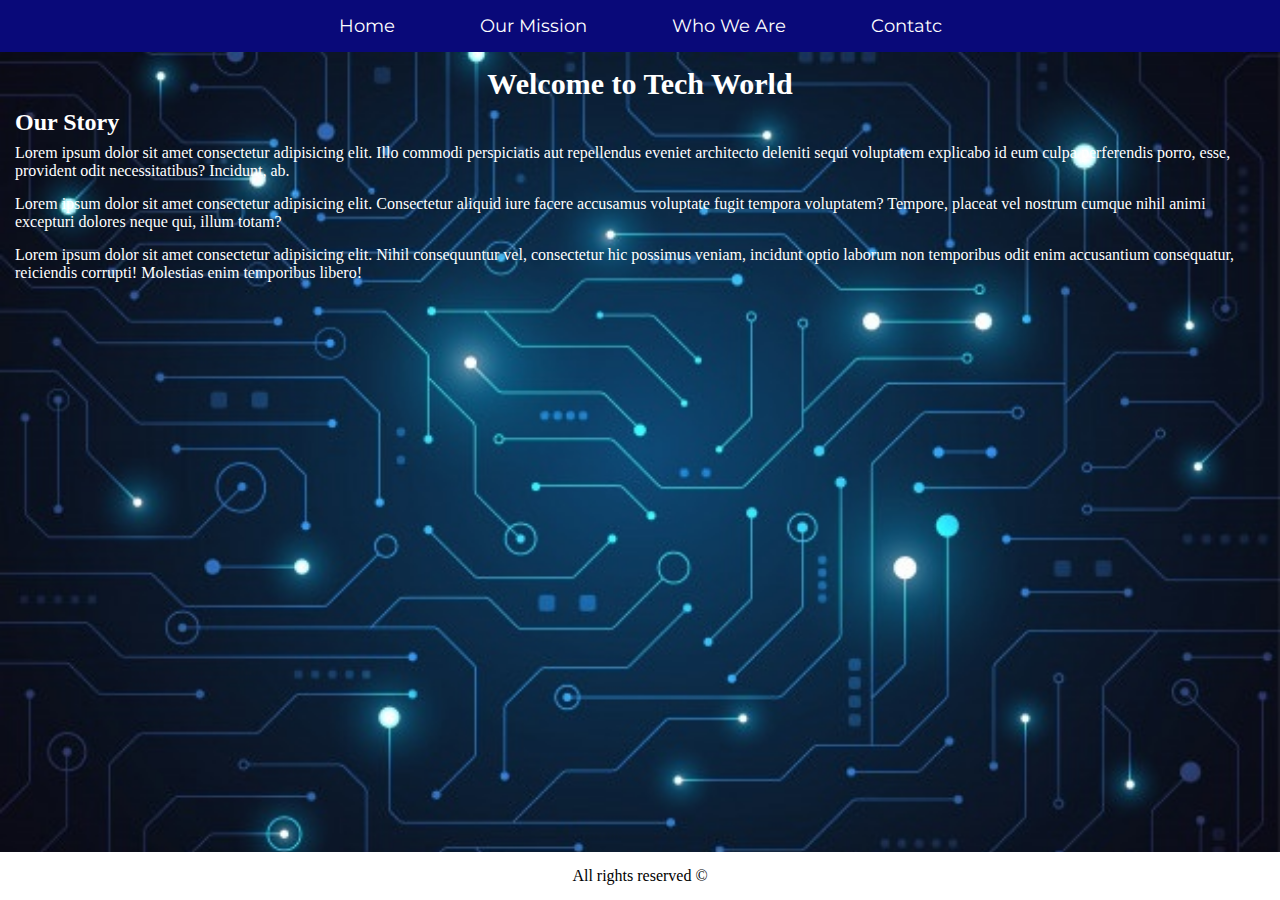
<file: Project - Tech/index.html>
<!DOCTYPE html>
<html lang="en">
<head>
    <meta charset="UTF-8">
    <meta http-equiv="X-UA-Compatible" content="IE=edge">
    <meta name="viewport" content="width=device-width, initial-scale=1.0">
    <link rel="preconnect" href="https://fonts.googleapis.com">
    <link rel="preconnect" href="https://fonts.gstatic.com" crossorigin>
    <link href="https://fonts.googleapis.com/css2?family=Montserrat:wght@600&display=swap" rel="stylesheet">
    <link rel="stylesheet" href="style.css">
    <link rel="shortcut icon" href="favicon.ico" type="image/x-icon">
    <title>Document</title>
</head>
<body>
    <header>
        <div class="header">
            <nav>
                <ul>
                    <li>
                        <a href="">
                        Home
                        </a>
                    </li>
                    <li>
                        <a href="">
                            Our Mission
                        </a>
                    </li>
                    <li>
                        <a href="">
                            Who We Are
                        </a>
                    </li>
                    <li>
                        <a href="">
                            Contatc
                        </a>
                    </li>
                </ul>
            </nav>
        </div>
    </header>
    <section class="container">
        <h1>Welcome to Tech World</h1>
        <h2>Our Story</h2>
        <p>
            Lorem ipsum dolor sit amet consectetur adipisicing elit. Illo commodi perspiciatis aut repellendus eveniet architecto deleniti sequi voluptatem explicabo id eum culpa perferendis porro, esse, provident odit necessitatibus? Incidunt, ab.
        </p>
        <p>
            Lorem ipsum dolor sit amet consectetur adipisicing elit. Consectetur aliquid iure facere accusamus voluptate fugit tempora voluptatem? Tempore, placeat vel nostrum cumque nihil animi excepturi dolores neque qui, illum totam?
        </p>
        <p>
            Lorem ipsum dolor sit amet consectetur adipisicing elit. Nihil consequuntur vel, consectetur hic possimus veniam, incidunt optio laborum non temporibus odit enim accusantium consequatur, reiciendis corrupti! Molestias enim temporibus libero!
        </p>
        
    </section>
    <footer>
        <div class="footer">
                <p>All rights reserved &copy</p>
        </div>
    </footer>
</body>
</html>
</file>
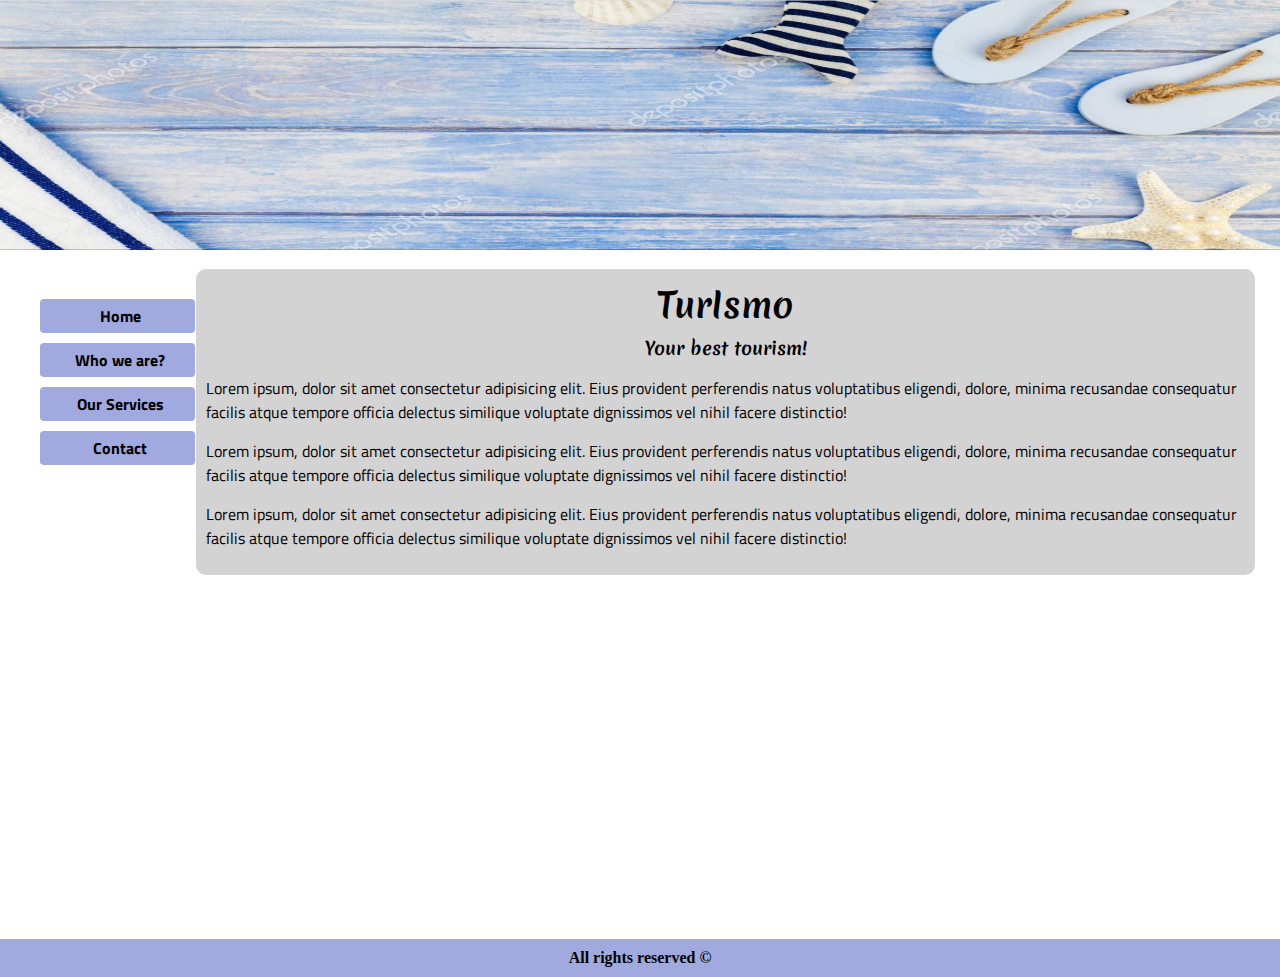
<file: Projects - TourIsmo/index.html>
<!DOCTYPE html>
<html lang="pt-br">
<head>
    <meta charset="UTF-8">
    <meta http-equiv="X-UA-Compatible" content="IE=edge">
    <meta name="viewport" content="width=device-width, initial-scale=1.0">
    <link rel="preconnect" href="https://fonts.googleapis.com">
    <link rel="preconnect" href="https://fonts.gstatic.com" crossorigin>
    <link href="https://fonts.googleapis.com/css2?family=Merienda:wght@700&family=Titillium+Web:wght@200&display=swap" rel="stylesheet">
    <link rel="stylesheet" href="style.css">
    <title>Desafio</title>
</head>
<body>
    <header>
            <img src="turismo.jpg" alt="TurIsmo">
    </header>
    <section class="container">
        <div class="content1">
            <nav class="navbar">
                <ul>
                    <li>
                        <a href="">
                            Home
                        </a>
                    </li>
                    <li>
                        <a href="">
                            Who we are?
                        </a>
                    </li>
                    <li>
                        <a href="">
                            Our Services
                        </a>
                    </li>
                    <li>
                        <a href="">
                            Contact
                        </a>
                    </li>
                </ul>
            </nav>
            <article>
                <h1>TurIsmo</h1>
                <h2>Your best tourism!</h2>
                    <p>Lorem ipsum, dolor sit amet consectetur adipisicing elit. Eius provident perferendis natus voluptatibus eligendi, dolore, minima recusandae consequatur facilis atque tempore officia delectus similique voluptate dignissimos vel nihil facere distinctio!
                    </p>
                    <p>Lorem ipsum, dolor sit amet consectetur adipisicing elit. Eius provident perferendis natus voluptatibus eligendi, dolore, minima recusandae consequatur facilis atque tempore officia delectus similique voluptate dignissimos vel nihil facere distinctio!
                    </p>
                    <p>Lorem ipsum, dolor sit amet consectetur adipisicing elit. Eius provident perferendis natus voluptatibus eligendi, dolore, minima recusandae consequatur facilis atque tempore officia delectus similique voluptate dignissimos vel nihil facere distinctio!
                    </p>
        </div>
    </article>
    </section>
    <section class="container2">
        <div class="iframe">
            <iframe class="turismo-video" width="760" height="315" src="https://www.youtube.com/embed/x-vJGO0C9Y0" title="YouTube video player" frameborder="0" allow="accelerometer; autoplay; clipboard-write; encrypted-media; gyroscope; picture-in-picture" allowfullscreen></iframe>
        </div>
    </section>
    <footer>
        <div class="footer">
            <p>All rights reserved &copy;</p>
        </div>
    </footer>
</body>
</html>
</file>
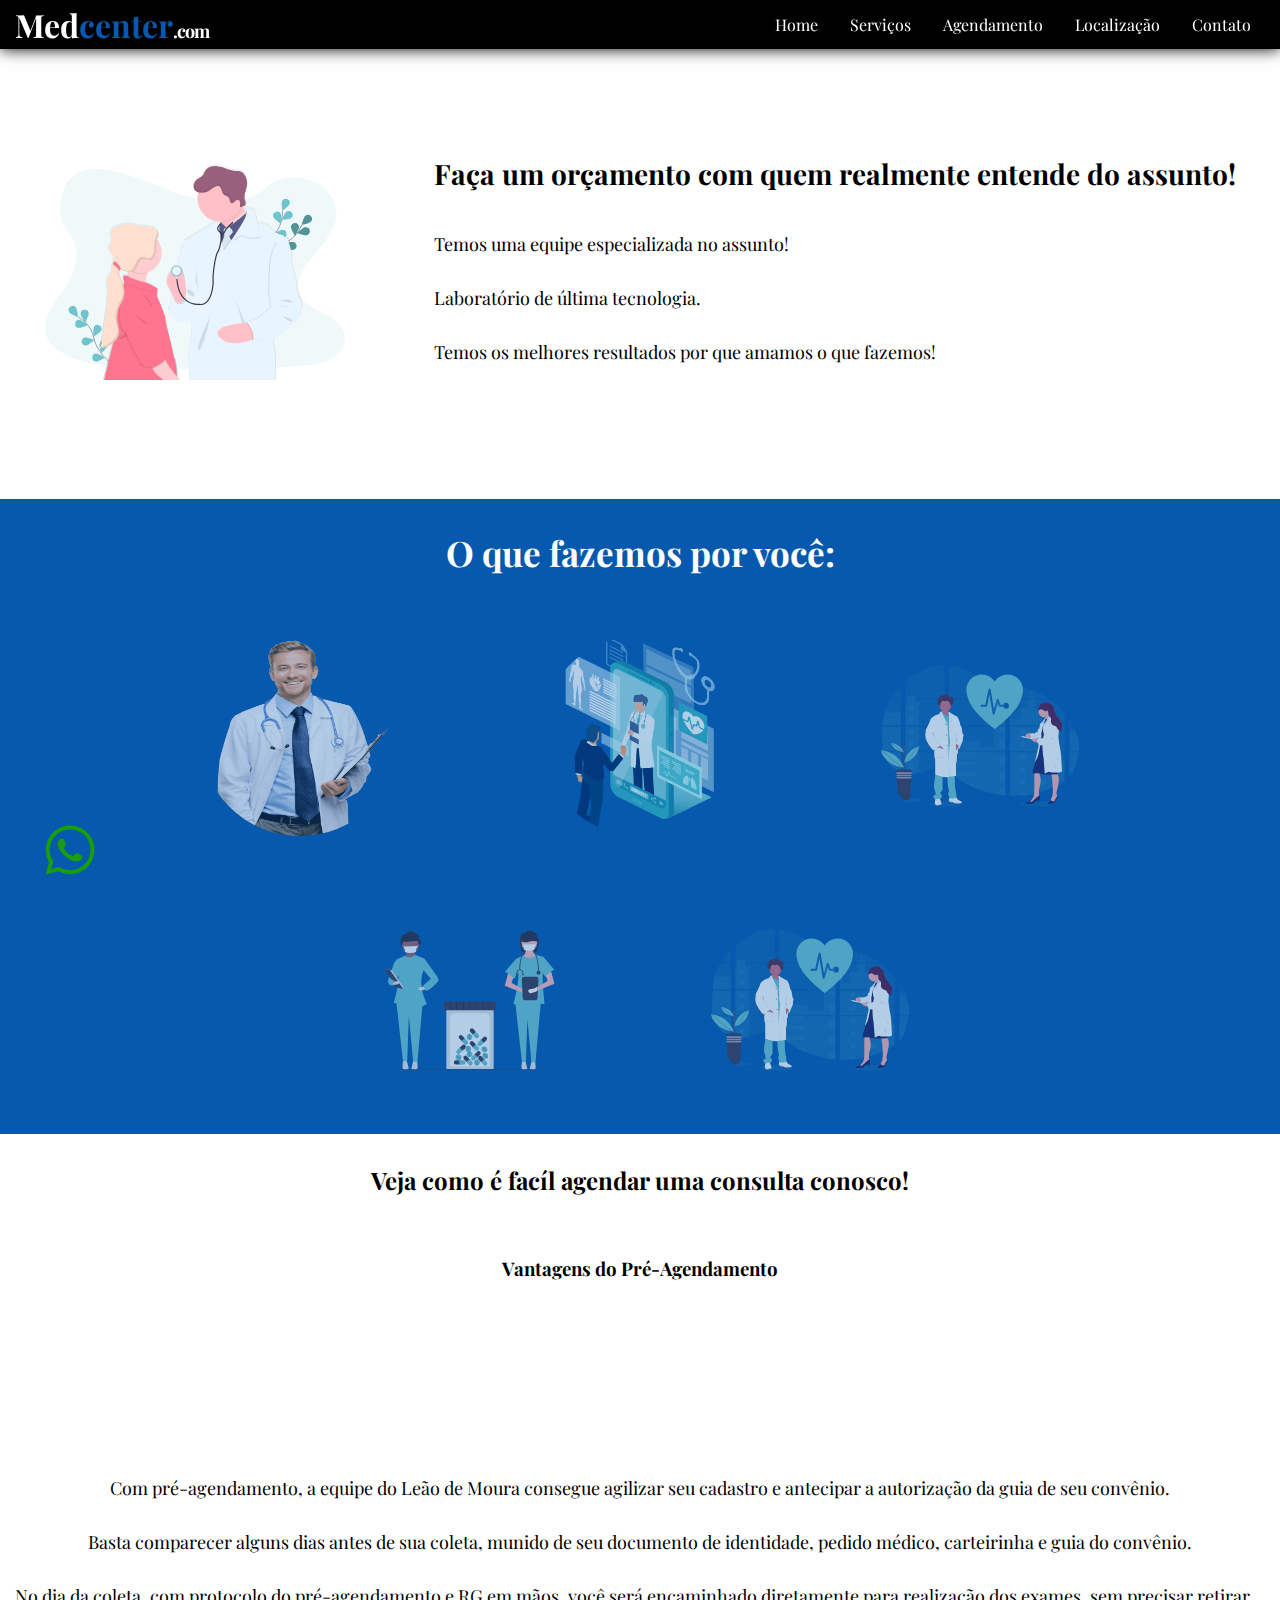
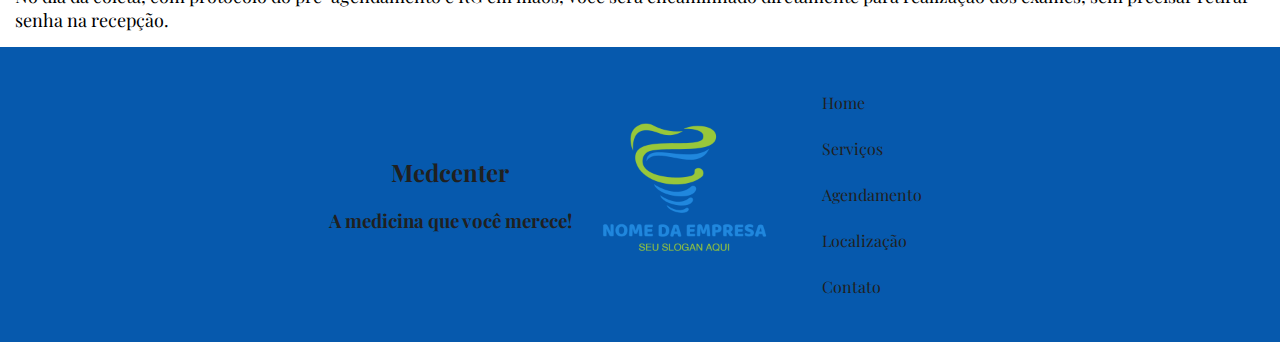
<file: OFICIAL - DOCTOR´S PROJECT/doctor-project.html>
<!DOCTYPE html>
<html lang="pt-br">
   <head>
    <meta charset="utf-8"/>
	<meta name="viewport" content="width=device-width, initial-scale=1.0">
	<link rel="preconnect" href="https://fonts.googleapis.com">
	<link rel="preconnect" href="https://fonts.gstatic.com" crossorigin>
	<link href="https://fonts.googleapis.com/css2?family=Playfair+Display&display=swap" rel="stylesheet">
	<link rel="stylesheet" href="style.CSS">
       <title>Menu</title>
   </head>
   <body>
	<header>
		<h1>
		Med<span>center</span><span>.com</span>	
		</h1>
		<nav>
		<ul class="menu">
			<li>
				<a href="#box1">
				Home
				</a>
			</li>
			<li>
				<a href="#box2">
				Serviços
				</a>
			</li>
			<li>
				<a href="#box3">Agendamento</a>
			</li>
			<li>
				<a href="https://www.google.com/maps/place/S%C3%A3o+Paulo,+SP/@-23.6056576,-46.7000536,13z/data=!4m5!3m4!1s0x94ce448183a461d1:0x9ba94b08ff335bae!8m2!3d-23.5557714!4d-46.6395571" target="_blank">
				Localização
				</a>
			</li>
			<li>
				<a href="mailto:jordao.diego@yahoo.com?subject=Quero Contratar">
				Contato
				</a>
			</li>
		</ul>
		</nav>
	</header>
	<div class="box1" id="box1">
		<div class="imagem1">
			<img src="image/maindoctor.svg" title="imagem1">
		</div>
		<div class="content1">
			<h2>Faça um orçamento com quem realmente entende do assunto!</h2>
			<p>Temos uma equipe especializada no assunto!</p>
			<p>Laboratório de última tecnologia.</p>
			<p>Temos os melhores resultados por que amamos o que fazemos!</p>
		</div>
	</div>
	<div class="box2" id="box2">
		<div class="h2">
			<h2>O que fazemos por você:</h2>
		</div>
		<div class="photos-gallery">
			<ul>
				<li>
					<img src="image/doctor1.png" title="title" class="medico">
				</li>
				<li>
					<img src="image/doctor2.png" title="title" class="medico">
				</li>
				<li>
					<img src="image/doctor3.svg" title="title" class="medico">
				</li>
				<li>
					<img src="image/doctor4.svg" title="title" class="medico">
					
				</li>
				<li>
					<img src="image/doctor5.svg" title="title" class="medico">
				</li>
			</ul>
		</div>
	</div>
	<div class="box3" id="box3">
		<h2 class="content-box3 content-box3-h2">Veja como é facíl agendar uma consulta conosco!</h2>
		<h3 class="content-box3 content-box3-h3">Vantagens do Pré-Agendamento</h3>
		<iframe width="auto" src="https://www.youtube.com/embed/OLTlBao9AeM" title="YouTube video player" frameborder="0" allow="accelerometer; autoplay; clipboard-write; encrypted-media; gyroscope; picture-in-picture" allowfullscreen></iframe>
		<p>Com pré-agendamento, a equipe do Leão de Moura consegue agilizar seu cadastro e
		antecipar a autorização da guia de seu convênio.</p>

		<p>Basta comparecer alguns dias antes de sua coleta, munido de seu documento de
		identidade, pedido médico, carteirinha e guia do convênio.</p>

		<p>No dia da coleta, com protocolo do pré-agendamento e RG em mãos, você será
		encaminhado diretamente para realização dos exames, sem precisar retirar senha na
		recepção.</p>

	</div>
	<a  href="https://api.whatsapp.com/send?phone=5511998168956" target="_blank">
		<img class="wpp-logo" src="image/wpp-logo.png" title="title">	
	</a>
	<footer>
		<div class="box4">
			<div class="content-box4">
				<div class="rodape">
					<h2>Medcenter</h2>
					<h3>A medicina que você merece!</h3>
				</div>
				<div class="rodape-img">
					<img src="image/slogan.png" alt="title">
				</div>
			</div>
			<div class="last-menu">
				<ul>
					<li>
						<a href="#box1">Home</a>
					</li>
					<li>
						<a href="#box2">Serviços</a>
					</li>
					<li>
						<a href="#box3">Agendamento</a>
					</li>
					<li>
						<a href="https://www.google.com/maps/place/S%C3%A3o+Paulo,+SP/@-23.6056576,-46.7000536,13z/data=!4m5!3m4!1s0x94ce448183a461d1:0x9ba94b08ff335bae!8m2!3d-23.5557714!4d-46.6395571" target="_blank">Localização</a>
					</li>
					<li>
						<a href="#box1">Contato</a>
					</li>
				</ul>
			</div>
		</div>
	</footer>
   </body>
</html>
</file>
<file: Project - Tech/style.css>
* {
    margin: 0;
    padding: 0;
}

header {
    width: 100%;
    background: #090979
}

header nav li {
   list-style: none; 
   display: inline;
   margin: 0 40px 0 40px;
}

header nav li a {
    text-decoration: none;
    color:  white;
    font-size: 18px;
    font-family: 'Montserrat', sans-serif;
}

.header {
    text-align: center;
    padding: 15px 0;
}

html, body {
    height: 100%;
    background-image: url(ti-img.jpg);
    background-size: cover;
    
}

.container {
    color: white;
    margin: 15px;
}

section h1 {
    font-size: 30px;
    margin-bottom: 8px;
    text-align: center;
}

section h2 {
    font-size: 24px;
    margin-bottom: 8px;
}

section p {
    margin-bottom: 15px;
}

.footer {
    position: absolute;
    bottom: 0;
    width: 100%;
    background: white;
    color: black;
    padding: 15px 0;
    text-align: center;
}
</file>
<file: Projects - TourIsmo/style.css>
*{
    margin: 0;
    border: 0;
    padding: 0;
}

header img, section img {
    width: 100%;
    height: 250px;
}

.content1 {
    display: flex;
    margin: 15px 10px;
}

.navbar {
    width: 10%;
    margin: 30px;
    font-family: 'Titillium Web', sans-serif;
    font-weight: bold;
}

.navbar ul {
    list-style: none;
}

.navbar li a {
    text-decoration: none;
    width: 150px;
    display: block;
    background: rgba(158, 168, 221, 0.973);
    border: 1px hidden black;
    border-radius: 4px;
    padding: 5px 0px 5px 5px;
    color: black;
    font-weight: 700;
    margin: 0 15px 4px 0;
    text-align: center;
    margin-bottom: 10px;
}

article {
    width: 90%;
    margin-right: 15px;
    padding: 10px;
    font-family: 'Titillium Web', sans-serif;  
    border: 1px hidden black;
    border-radius: 10px;
    background: lightgrey;
}

article p {
    margin: 15px 0;
}

h1 {
    font-size: 35px;
}

h2 {
    font-size: 18px;
    margin-top: 5px;
}

h1, h2 {
    text-align: center;
    font-family: 'Merienda', cursive;
}

.iframe {
    text-align: center; 
    margin-bottom: 30px;
}

.footer {
    background: rgba(158, 168, 221, 0.973);
    color: black;
    padding: 10px;
    font-weight: bold;
    text-align: center;
}
</file>
<file: OFICIAL - DOCTOR´S PROJECT/style.CSS>
:root {
	--box1Color: white ;
	--box2Color: #0659ad;
}

* {
	margin: 0;
	padding: 0;
	border: 0;
	box-sizing: border-box;
}

html, body {
	height: 100%;
}

ul, ol, li {
	list-style: none;
}

a {
	text-decoration: none;
}

html {
	scroll-behavior: smooth;
	transition-duration: 5000ms;
}

.wpp-logo {
	position: fixed;
	left: 30px;
	bottom: 0px;
	width: 80px;
	padding: 10px 0;
	animation-name: animacao;
	animation-duration: 1500ms;
	animation-iteration-count: infinite;
}

@keyframes animacao {
	50% {
	bottom: 20px;
	}
}

.top img{
	position: fixed;
	width: 60px;
	bottom: 100px;
	right: 30px;
}

body {
	font-family: 'Playfair Display', serif;
}

header {
	display: flex;
	background-color: black;
	width: 100%;
	justify-content: space-between;
	padding: 0 15px;
	align-items: center;
	box-shadow: 0 0 15px black;
	position: sticky;
	top: 0;
}

h1 {
	color: var(--box1Color);
}

h1 span:first-child {
	color: var(--box2Color);
}

h1 span:last-child {
	letter-spacing: -1px;
	font-size: 18px;
}

.menu li {
	display: inline-flex;
	flex-flow: row wrap;
}

.menu li:hover {
	background: var(--box2Color);
	transition-duration: 1000ms;
}

.menu li a {
	color: white;
	padding: 14px;
}

.box1 {	
	display: flex;
	justify-content: space-around;
	align-items: center;
	width: 100vw;
	height: 50vh;
	background-color: var(--box1Color);
}

.box1 img {
	width: 300px;
}

.imagem1:hover {
	transform: scale(1.20);	
	transition-duration: 1000ms;
}

.content1 h2 {
	margin-bottom: 40px ;
	font-size: 28px;
}

.content1 p {
	margin-bottom: 30px;
	font-size: 18px;
}

.box2 {
	display: flex;
	flex-flow: column wrap;
	justify-content: center;
	align-items: center;
	width: 100vw;
	background: var(--box2Color);
}

.box2 h2 {
	padding: 30px 0;
	font-size: 35px;
	color: white;
}

.photos-gallery ul {	
	display: flex;
	flex-flow: row wrap;
	justify-content: center;
	align-content: center;
}

.medico {
	width: 200px;
	height: 200px;
	opacity: 0.7;
	margin: 30px 70px;
	border-radius: 50%;	
}

.medico:hover {
	opacity: 1.0;
	transition-duration: 500ms;
	box-shadow: 0 0 25px white;
	transform: scale(1.10)	
}

.box3 {
	display: flex;
	flex-flow: column wrap;
	align-items: center;
	width: 100vw;
	background-color: var(--box1Color);
}

.content-box3 {
	margin: 30px 0;
}
.box3 p {
	margin: 15px;
	font-size: 18px;
}

.box4 {
	display: flex;
	flex-flow: row wrap;
	justify-content: center;
	align-content: center;
	width: 100vw;
	height: auto;
	background: var(--box2Color);
	color: var(--box1Color);
}

.content-box4 {
	display: flex;
	flex-flow: row wrap;
	align-items: center;
}

.rodape h2, .rodape h3 {
	margin: 20px 10px;
	text-align: center;
	color: rgb(32, 32, 32);
}

.rodape-img img {
	width: 200px;
}

.last-menu {
	margin: 30px;
}

.last-menu li {
	margin: 5px 0;
	padding: 10px;
}

.last-menu li a {
	padding: 10px 0;
	color: rgb(32, 32, 32);
	border: 0 hidden var(--box2Color);
	border-radius: 4px;
}

.last-menu li a:hover {
	background: white;
	transition-duration: 1000ms;
}

@media (max-width: 850px) {
	.menu {
		display: none;
	}

	.box1 {
		flex-direction: column;	
		justify-content: center;
		text-align: center;
		height: auto;
	}

	.box1 .imagem1 {
		margin-top: 20px;
	}

	.box1 .content1 {
		margin: 10px;
	}

	.box2 h2 {
		font-size: 25px;
		text-align: center;
	}

	.box3 {
		text-align: center;
	}

	.content-box3-h3 {
		margin-top: 0;
	}

	.box4 {
		flex-direction: column;
	}

	.box4 .content-box4 {
		flex-flow: column wrap;
	}

	.box4 .last-menu ul li {
		text-align: center;
	}

	.rodape {
		align-content: center;
	}

	.wpp-logo {
		width: 60px;
		left: 5px;
	}
}
</file>
